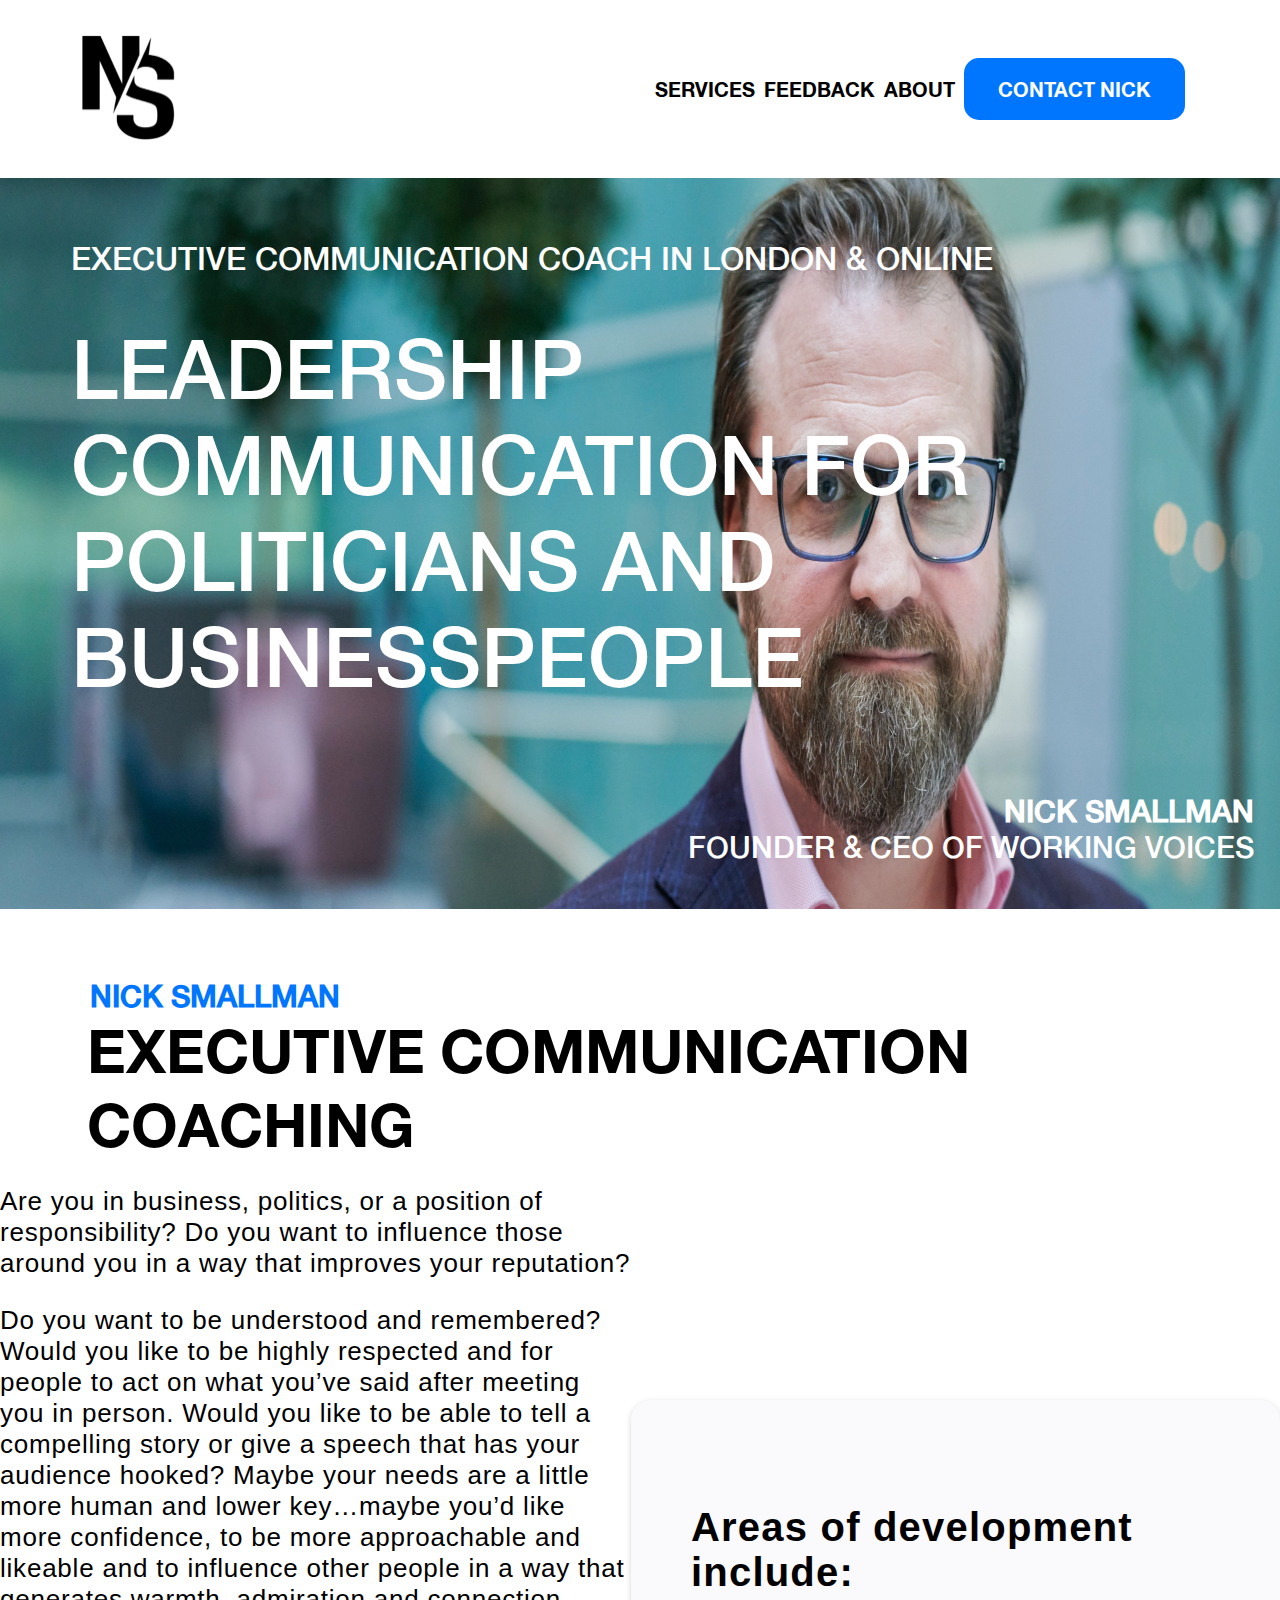
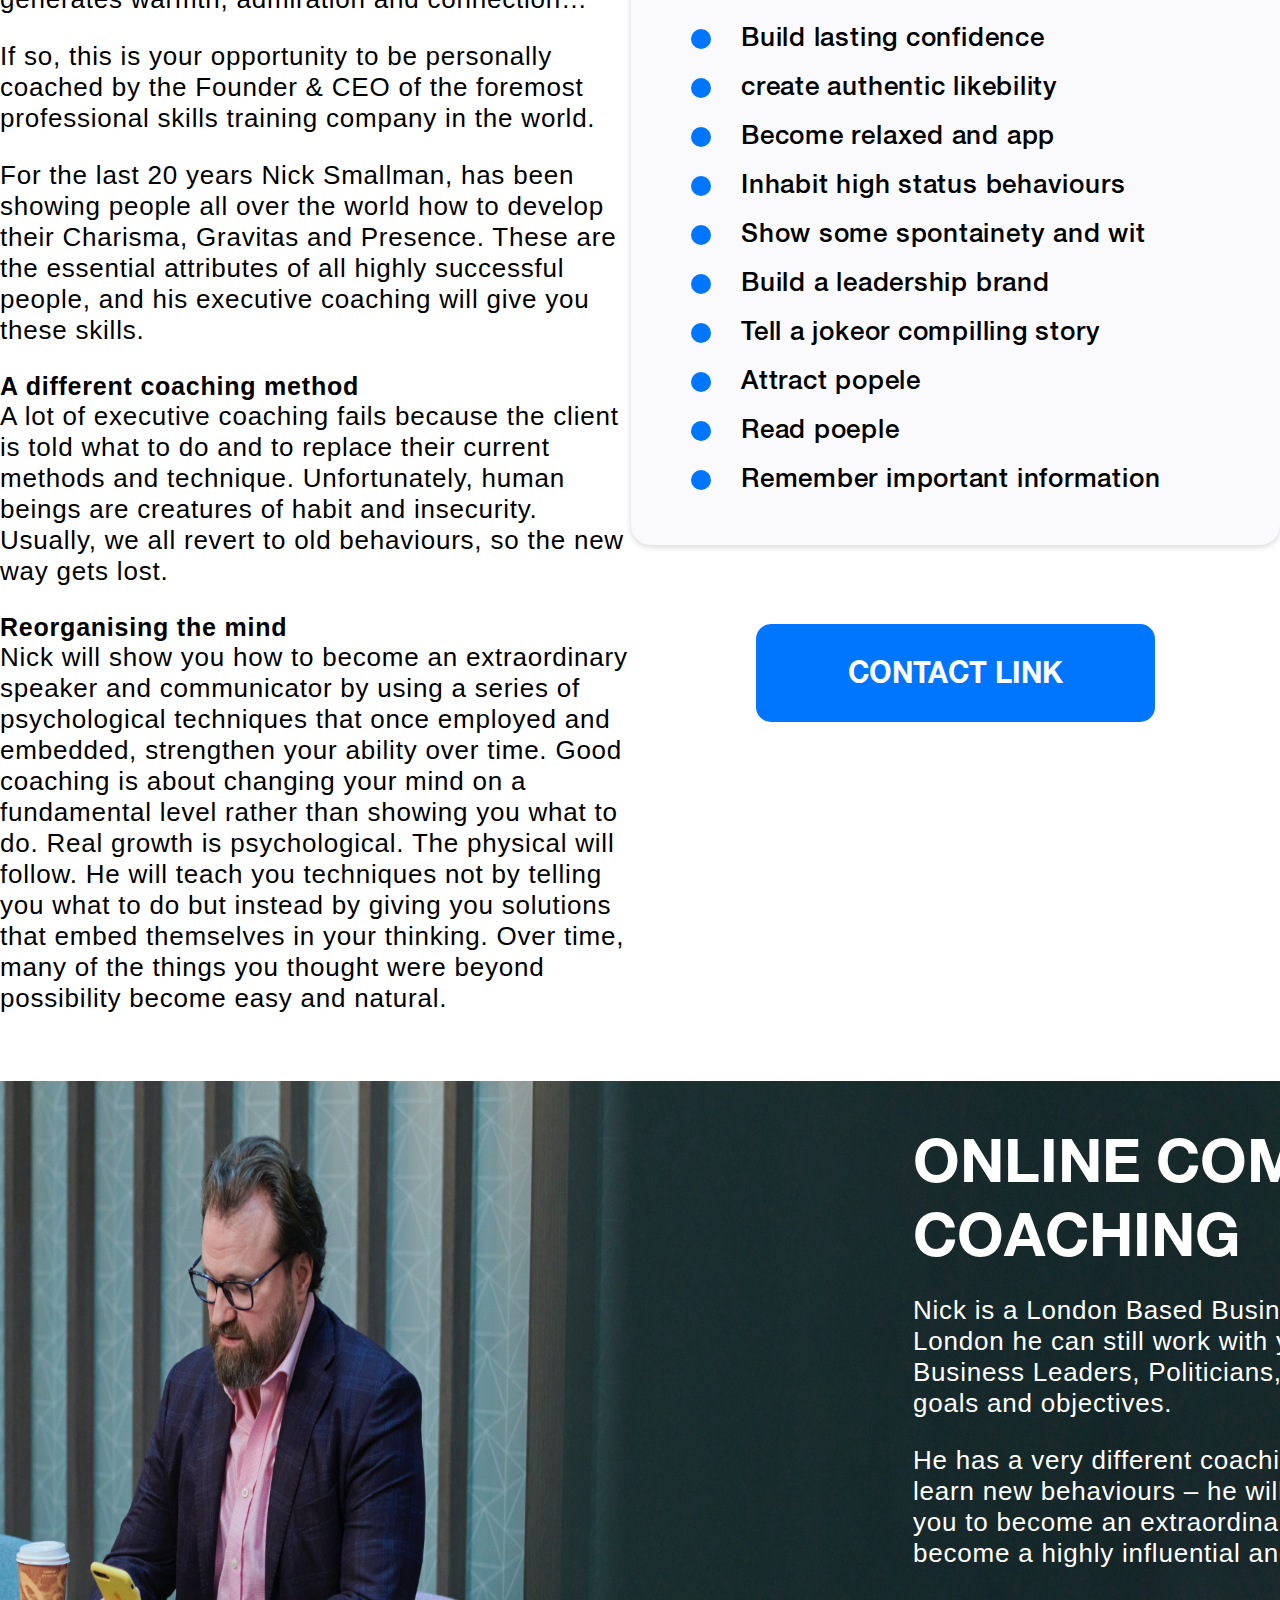
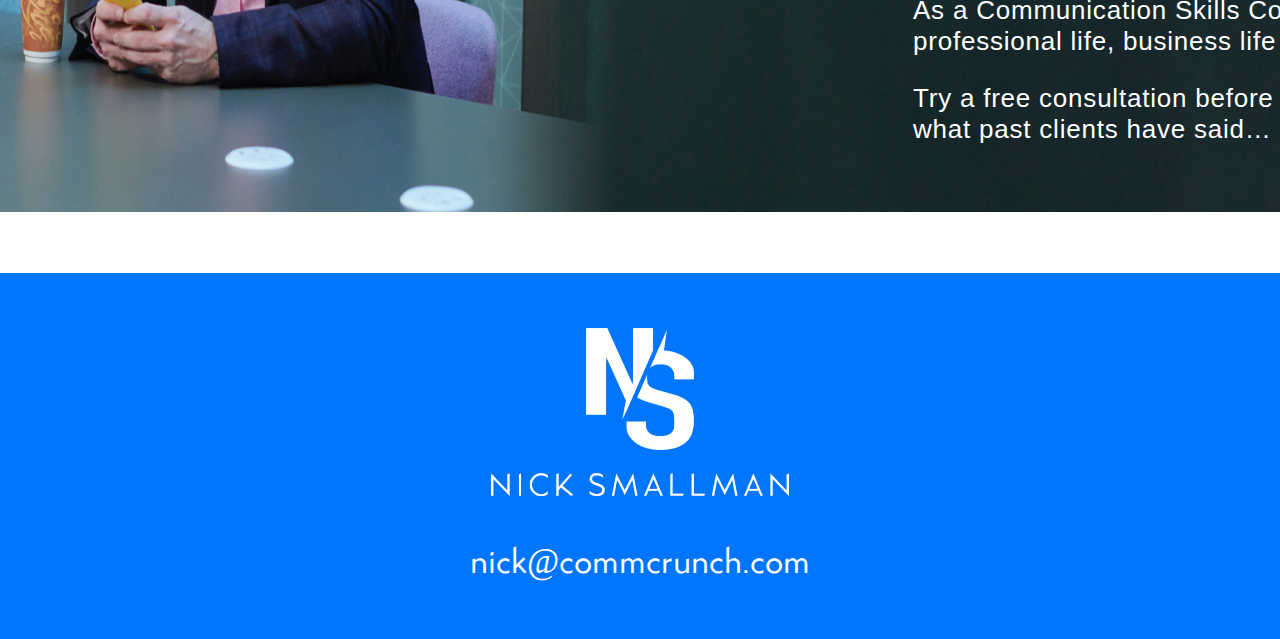
<file: index.html>
<!DOCTYPE html>
<html lang="en">
  <head>
    <meta charset="UTF-8" />
    <meta http-equiv="X-UA-Compatible" content="IE=edge" />
    <meta name="viewport" content="width=device-width, initial-scale=1.0" />
    <title>Document</title>
    <link rel="stylesheet" href="main.css" />
  </head>
  <body>
    <header>
      <div class="img">
        <img
          src="./Assets/Images/NS logos1@2x.png "
          alt=""
          width="105px"
          height="111px"
        />
      </div>

      <nav>
        <div>
          <a>SERVICES </a>
          <a>FEEDBACK </a>
          <a>ABOUT </a>
          <li class="contact-action"><a>CONTACT NICK</a></li>
        </div>
      </nav>
    </header>
    <section>
      <div class="firstH1">
        <h1>EXECUTIVE COMMUNICATION COACH IN LONDON & ONLINE</h1>
      </div>

      <div class="secondH1">
        <h1 class="section_medal_h1">
          LEADERSHIP COMMUNICATION FOR POLITICIANS AND BUSINESSPEOPLE
        </h1>
      </div>
      <div class="Nick_Desc">
        <h1>NICK SMALLMAN</h1>
        <h1>FOUNDER & CEO OF WORKING VOICES</h1>
      </div>
    </section>
    <main>
      <div class="main_heading">
        <h1>NICK SMALLMAN</h1>
        <h1>EXECUTIVE COMMUNICATION COACHING</h1>
      </div>

      <article class="main-desc">
        <div class="paragragh">
          <p>
            Are you in business, politics, or a position of responsibility? Do
            you want to influence those around you in a way that improves your
            reputation?
          </p>
          <p>
            Do you want to be understood and remembered? Would you like to be
            highly respected and for people to act on what you’ve said after
            meeting you in person. Would you like to be able to tell a
            compelling story or give a speech that has your audience hooked?
            Maybe your needs are a little more human and lower key…maybe you’d
            like more confidence, to be more approachable and likeable and to
            influence other people in a way that generates warmth, admiration
            and connection…
          </p>

          <p>
            If so, this is your opportunity to be personally coached by the
            Founder & CEO of the foremost professional skills training company
            in the world.
          </p>
          <p>
            For the last 20 years Nick Smallman, has been showing people all
            over the world how to develop their Charisma, Gravitas and Presence.
            These are the essential attributes of all highly successful people,
            and his executive coaching will give you these skills.
          </p>
          <h2>A different coaching method</h2>

          <p class="second_last_para">
            A lot of executive coaching fails because the client is told what to
            do and to replace their current methods and technique.
            Unfortunately, human beings are creatures of habit and insecurity.
            Usually, we all revert to old behaviours, so the new way gets lost.
          </p>

          <h2>Reorganising the mind</h2>

          <p>
            Nick will show you how to become an extraordinary speaker and
            communicator by using a series of psychological techniques that once
            employed and embedded, strengthen your ability over time. Good
            coaching is about changing your mind on a fundamental level rather
            than showing you what to do. Real growth is psychological. The
            physical will follow. He will teach you techniques not by telling
            you what to do but instead by giving you solutions that embed
            themselves in your thinking. Over time, many of the things you
            thought were beyond possibility become easy and natural.
          </p>
        </div>

        <div class="list_main">
          <div class="list">
            <h5>Areas of development include:</h5>
            <ul>
              <li>Build lasting confidence</li>
              <li>create authentic likebility</li>
              <li>Become relaxed and app</li>
              <li>Inhabit high status behaviours</li>
              <li>Show some spontainety and wit</li>
              <li>Build a leadership brand</li>
              <li>Tell a jokeor compilling story</li>
              <li>Attract popele</li>
              <li>Read poeple</li>
              <li>Remember important information</li>
            </ul>
          </div>
          <div class="button"><button>CONTACT LINK</button></div>
        </div>
      </article>

      <section>
        <article>
          <h6>ONLINE COMMUNICATION COACHING</h6>

          <div class="paragraph_div">
            <p>
              Nick is a London Based Business & Career Coach. But if you’re not
              in London he can still work with you over Zoom. He works with
              CEO’s, Business Leaders, Politicians, and people with executive
              coaching goals and objectives.
            </p>

            <p>
              He has a very different coaching style from his peers. You’ll not
              just learn new behaviours – he will show you how to inhabit them.
              And teach you to become an extraordinary listener and show you how
              to ethically become a highly influential and persuasive leader.
            </p>

            <p>
              As a Communication Skills Coach, he helps people at all levels in
              professional life, business life and political life.
            </p>

            <p>
              Try a free consultation before you make up your mind and see below
              what past clients have said…
            </p>
          </div>
        </article>
      </section>
    </main>

    <footer>
      <img src="/Assets/Images/NS logos2.png" alt="ns logo " />
      <h4>nick@commcrunch.com</h4>
    </footer>
  </body>
</html>
</file>
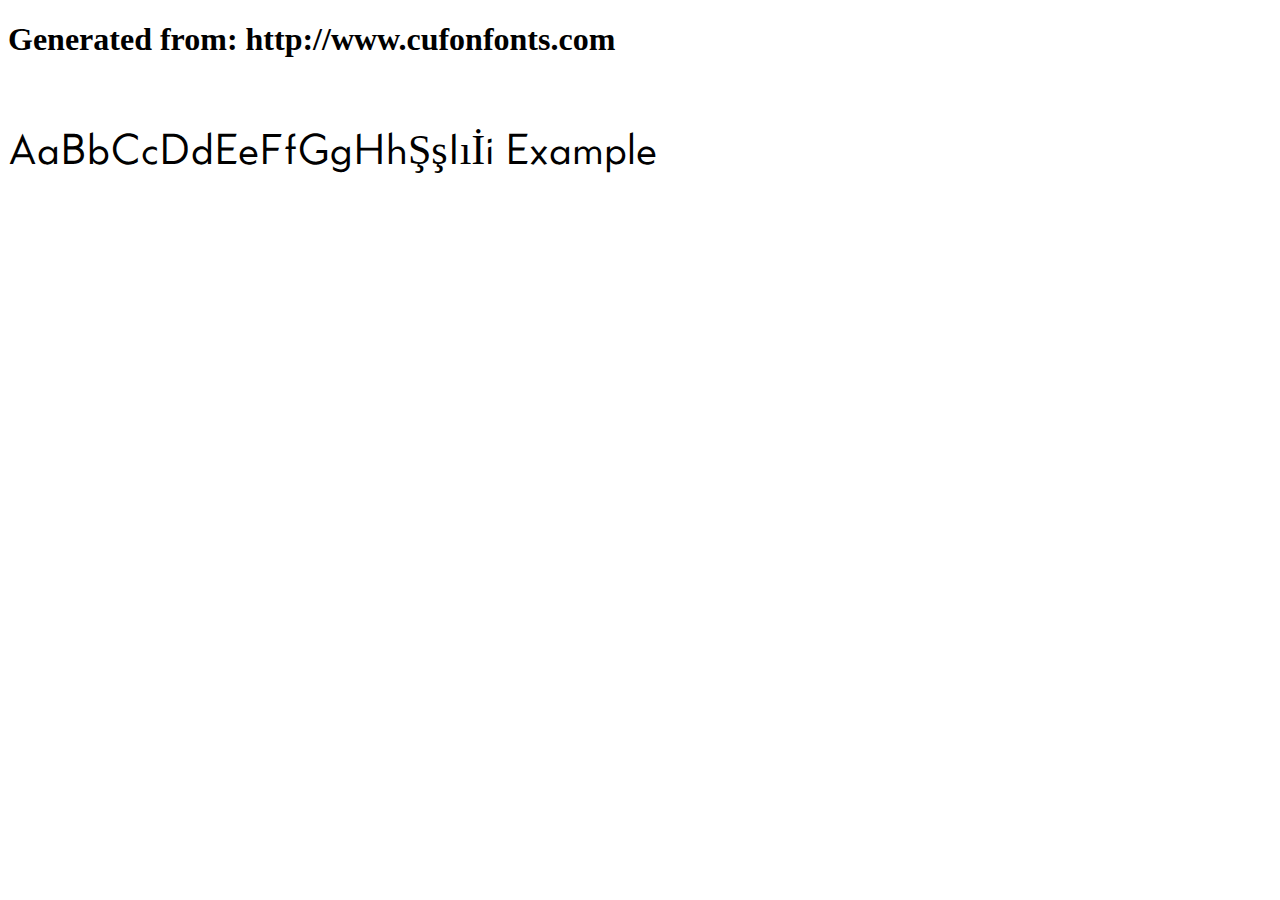
<file: Assets/Fonts/example.html>
<!DOCTYPE html>
<html xmlns="http://www.w3.org/1999/xhtml">
<head>
    <meta http-equiv="Content-Type" content="text/html; charset=utf-8"/>
    <link rel="stylesheet" type="text/css"
          href="style.css"/>
</head>

<body>

<h1>Generated from: http://www.cufonfonts.com</h1><br/>
<h1 style="font-family:'Kano regular';font-weight:normal;font-size:42px">AaBbCcDdEeFfGgHhŞşIıİi Example</h1>


</body>
</html>
</file>
<file: main.css>
* {
  box-sizing: border-box;
}

@font-face {
  font-family: "Kano";
  font-style: normal;
  font-weight: normal;
  src: local("Kano regular"), url("/Assets/Fonts/Kano.woff") format("woff");
}
@font-face {
  font-family: "Helvetica_Neue_bold";

  src: local("Kano regular"),
    url("/Assets/Fonts/Helvetica\ Neue\ Bold.woff") format("woff");
}
@font-face {
  font-family: "Helvetica_Neue_medium";

  src: local("Kano regular"),
    url("/Assets/Fonts/Helvetica\ Neue\ Medium.woff") format("woff");
}

body {
  margin: 0;
  /* height: ;` */
  background-color: #ffffff;
}

header {
  display: flex;
  justify-content: space-around;
  align-items: center;
  height: 178px;
  padding: 0px 95px 0px 80px;
}

header .img {
  width: 52%;
}

header nav {
  width: 48%;
}

header nav div {
  display: flex;
  justify-content: space-between;
  align-items: center;
}

header nav div a {
  font-family: Helvetica_Neue_bold;
  /* font-weight: bold; */

  font-size: 20px;
}

header nav div .contact-action {
  display: flex;
  justify-content: center;
  align-items: center;
  list-style: none;
  background-color: #0076ff;
  height: 62px;
  width: 221px;
  font-family: Helvetica_Neue_bold;
  /* font-weight: bold; */
  color: white;
  text-align: center;
  border-radius: 15px;
}

section {
  background-image: url(./Assets/Images/Mask\ Group\ 3.png);
  background-size: 100% 731px;
  background-position: 30%;
  background-repeat: no-repeat;
  height: 731px;
  width: 100%;
  background-size: center;
  position: relative;
}

section {
  display: flex;
  flex-direction: column;
  justify-content: space-evenly;
  column-gap: 0px;
  row-gap: 0px;
}

section h1 {
  margin: 0;
  color: white;
  font-family: Helvetica_Neue_medium;
  /* font-weight: 500; */
  width: 939px;
  margin: 0 auto 0 auto;

  /* margin-left: 87px; */
}

section .firstH1 {
  width: 1080px;
  height: 55px;
  display: flex;
  flex-direction: column;
  justify-content: end;
}

section .secondH1 {
  width: 1080px;
}

section h1:first-child {
  vertical-align: bottom;
}

section .section_medal_h1 {
  width: 939px;
  height: 428px;
  font-size: 82px;
  letter-spacing: 0px;
  font-weight: bold;
}

section .Nick_Desc h1 {
  margin: 0;
  width: 98%;
  text-align: end;
  font-weight: bold;
  margin-right: 33px;
  font-size: 30px;
}

section div h1:last-child {
  font-weight: 500;
}

main {
  padding-top: 69px;
}
main .main_heading {
  width: 1060px;
  /* margin-left: 80px; */
}
main .main_heading h1 {
  width: 887px;
  margin: 0 auto 0 auto;
  /* font-weight: bold; */
  font-family: Helvetica_Neue_bold;
  font-size: 60px;
}
main .main_heading h1:first-child {
  width: 880px;
}

main .main_heading h1:first-child {
  /* font-weight: 500; */
  font-family: Helvetica_Neue_medium;
  font-size: 30px;
  color: #0076ff;
}

main .main-desc {
  width: 100%;
  display: flex;
  justify-content: space-evenly;
  align-items: center;
  /* margin-left: 81px; */
}

main .main-desc .paragragh {
  width: 980px;
  vertical-align: top;
  display: inline-block;
}

main .main-desc .paragragh p {
  font-size: 26px;
  /* text-align: left; */
  letter-spacing: 0.78px;
  font-weight: normal;
  font-family: helvetica;
}

main .main-desc .paragragh h2 {
  font-size: 25px;
  letter-spacing: 0.78px;
  margin: 0px;
  font-weight: 600;
  font-family: helvetica;
}

main .main-desc .paragragh .second_last_para {
  margin-top: 0;
}

main .main-desc .paragragh p:last-child {
  margin-top: 0;
}

main .list {
  vertical-align: top;
  display: inline-block;
  /* margin-left: 89px; */
  background-color: #fafafc;
  box-shadow: 0px 2px 6px #00000029;
  border-radius: 20px;
  width: 649px;
  height: 745px;
  padding: 105px 60px 84px 60px;
}

main .list h5 {
  margin: 0;
  font-size: 40px;
  letter-spacing: 1.2px;
  font-family: helvetica;
  font-weight: 400px;
  width: 529px;
}

main .list ul {
  padding: 0;
  font-size: 26px;
  letter-spacing: 0.78px;
  /* font-weight: 500; */
  font-family: Helvetica_Neue_medium;
  list-style: none;
}

main .list ul li {
  margin: 18px 0;

  /* font-size: 26px;
  letter-spacing: 0.78px;
  font-weight: 400;
  list-style: none; */
}
main .list ul li::before {
  content: "";
  background-color: #0076ff;
  width: 20px;
  height: 20px;
  border-radius: 50%;
  display: inline-block;
  vertical-align: middle;
  margin-right: 30px;
}

main .main-desc .list_main {
  height: 1000px;
  display: flex;
  flex-direction: column;
  justify-content: center;
  align-items: center;
}

main .main-desc .list_main .button {
  display: flex;
  justify-content: center;
  align-items: center;
  flex-grow: 1;
}

main .main-desc .list_main .button button {
  height: 98px;
  width: 399px;
  border-radius: 15px;
  background-color: #0076ff;
  color: white;
  font-family: Helvetica_Neue_bold;
  font-size: 29px;
  border: none;
}

main section {
  background-image: url("./Assets/Images/Mask\ Group\ 2.png");

  margin-top: 41px;
}

main section article {
  display: flex;
  flex-direction: column;
  justify-content: center;
  align-items: end;
  width: 1800px;
  margin: 0 auto 0 auto;
  /* margin-top: 54px;
  margin-left: 52%; */
}

main section article h6 {
  width: 887px;
  margin: 0px;
  font-size: 60px;
  font-family: Helvetica_Neue_bold;
  /* font-weight: bold; */
  color: #ffffff;
}

main section article .paragraph_div {
  width: 887px;
  /* width: 95%; */
}
main section article .paragraph_div p {
  font-size: 26px;
  letter-spacing: 0.78px;
  /* font-weight: 400; */
  font-family: helvetica;
  color: #ffffff;
}

footer {
  margin-top: 61px ;
  background-color: #0076ff;
  width: 100%;
  height: 366px;
  display: flex;
  flex-direction: column;
  justify-content: center;
  align-items: center;
}

footer h4 {
  font-size: 35px;
  font-family: Kano;
  color: #ffffff;
  font-weight: 400;
  margin-bottom: 0px;
}
</file>
<file: Assets/Fonts/style.css>
/* #### Generated By: http://www.cufonfonts.com #### */

    @font-face {
    font-family: 'Kano regular';
    font-style: normal;
    font-weight: normal;
    src: local('Kano regular'), url('Kano.woff') format('woff');
    }
</file>
